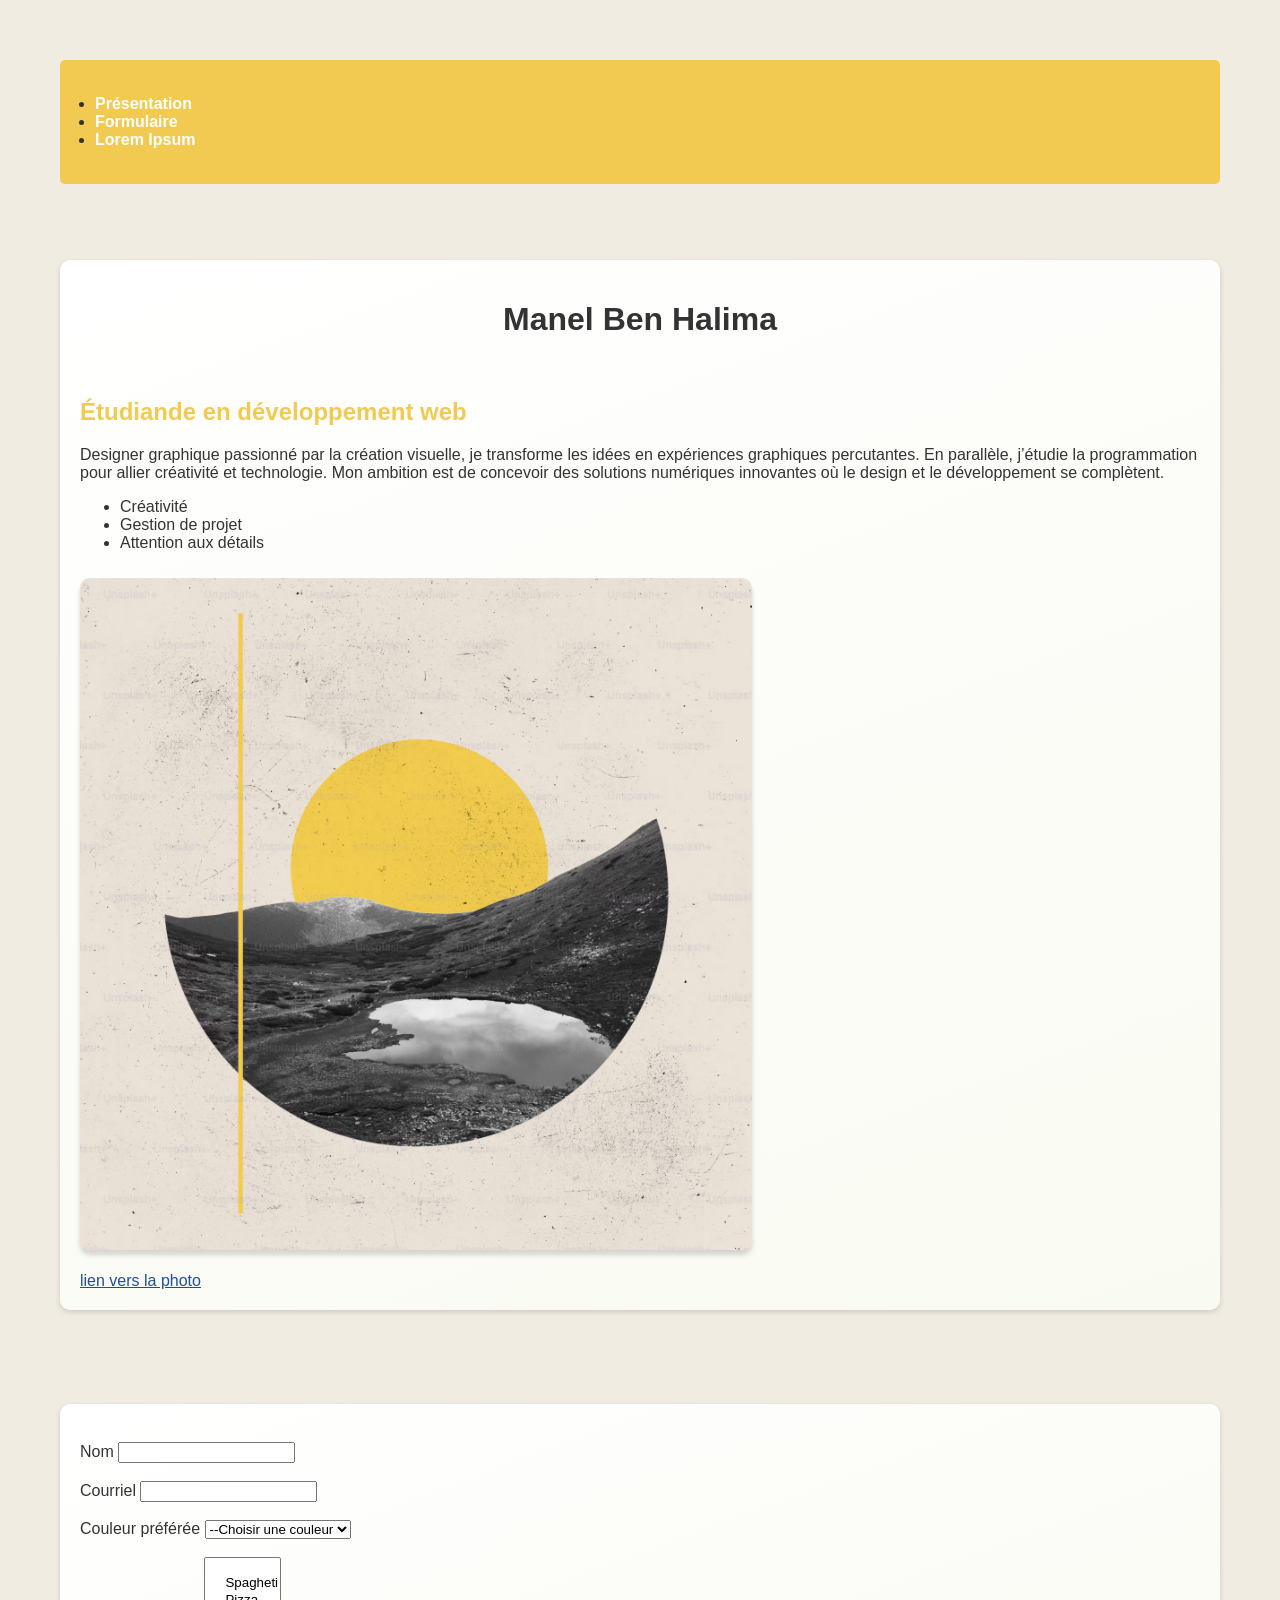
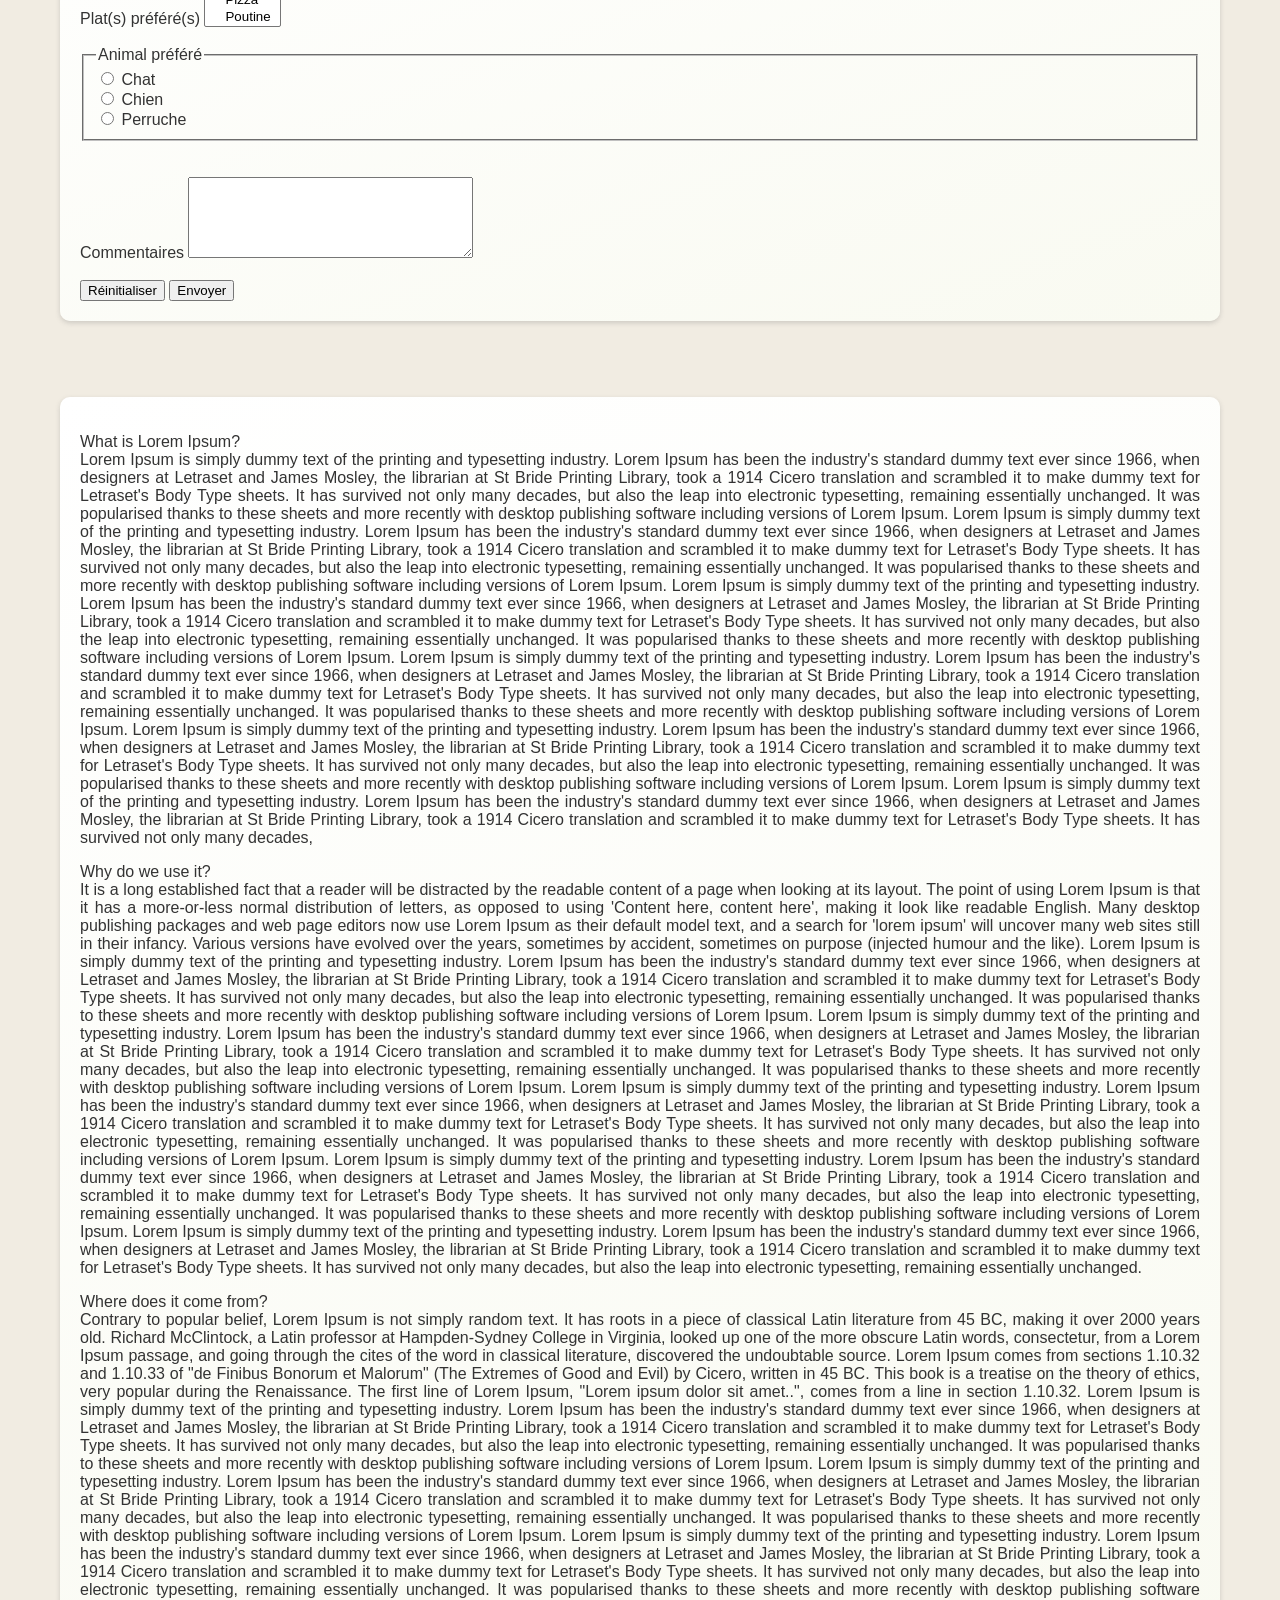
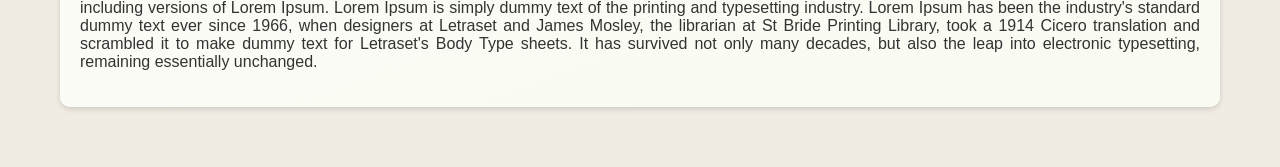
<file: semaine-13/mission-1/index.html>
<!DOCTYPE html>
<html lang="en">
<head>
    <link rel="stylesheet" href="style.css">
    <meta charset="UTF-8">
    <meta name="viewport" content="width=device-width, initial-scale=1.0">
    <title>Présentation Manel</title>
</head>
<body>

        <nav class="crumbs">
        <ul>
            <li class="crumb"><a href="#Mission1">Présentation</a></li>
            <li class="crumb"><a href="#Mission2">Formulaire</a></li>
            <li class="crumb"><a href="#Mission3">Lorem Ipsum</a></li>
        </ul>
    </nav>

    <br>
    <br>
    <div id="Mission1">
        <h1>Manel Ben Halima </h1>
        <br>
        
        <h2>Étudiande en développement web</h2>
        <p> Designer graphique passionné par la création visuelle, je transforme les idées en expériences graphiques percutantes. En parallèle, j’étudie la programmation pour allier créativité et technologie. Mon ambition est de concevoir des solutions numériques innovantes où le design et le développement se complètent. </p>
        <ul>
            <li> Créativité  </li>
            <li> Gestion de projet </li>
            <li> Attention aux détails </li>
        </ul>
        <img src="Photo.jpg" alt="photo montage: soleil + paysage de montagne" width="60%">
        <br>
        <br>
        <a href="https://unsplash.com/fr/photos/[base64]" target="_blank"> lien vers la photo </a>
    </div>
    <br>
    <br>
    <br>
    
    <div id="Mission2">
        <br>
        <label for="name">Nom</label>
        <input type="text" id="name"/>
        <br>
        <br>
        <label for="email">Courriel</label>
        <input type="email" id="email" pattern=" .+@exemple/.com" required />
        <br>
        <br>
        <label for="color-select">Couleur préférée</label>
        <select name="color" id="color-select"><option value="">--Choisir une couleur</option>
            <option value="rouge">rouge</option>
            <option value="jaune">jaune</option>
            <option value="rose"> rose</option>    
        </select>

        <br>
        <br>
        <label>Plat(s) préféré(s) </label>
        <select name="plat" multiple size="4">
            <optgroup>
                <option value="Spagheti">Spagheti</option>
                <option value="Pizza">Pizza</option>
                <option value="Poutine">Poutine</option>
            </optgroup>

        </select>
        <br>
        <br>
        <form>
            <fieldset>
                <legend>Animal préféré</legend>

                <input type="radio" id="Chat" name="monster" value="C"/>
                <label for="Chat">Chat</label> <br />

                <input type="radio" id="Chien" name="monster" value="H"/>
                <label for="Chien">Chien</label> <br />

                <input type="radio" id="Perruche" name="monster" value="P"/>
                <label for="Perruche">Perruche</label> <br />

            </fieldset>

        </form>
        <br>
        <br>
        <label for="story">Commentaires</label>
        <textarea id="story" name="story" rows="5" cols="33">
        </textarea>
        <br>
        <br>

        </form>
        <form>
            <div class="controls">
                <input type="reset" value="Réinitialiser" />
                <input type="submit" value="Envoyer" />
            </div>
        </form>
    </div>
    <br>
    <br>

    


    <div id="Mission3" >
        <div>
            <p>
                What is Lorem Ipsum? <br> Lorem Ipsum is simply dummy text of the printing and typesetting industry. Lorem Ipsum has been the industry's standard dummy text ever since 1966,
                when designers at Letraset and James Mosley, the librarian at St Bride Printing Library, took a 1914 Cicero translation and scrambled it to make dummy text for 
                Letraset's Body Type sheets. It has survived not only many decades,
                but also the leap into electronic typesetting, remaining essentially unchanged. 
                It was popularised thanks to these sheets and more recently with desktop publishing software including versions of Lorem Ipsum.
                Lorem Ipsum is simply dummy text of the printing and typesetting industry. Lorem Ipsum has been the industry's standard dummy text ever since 1966,
                when designers at Letraset and James Mosley, the librarian at St Bride Printing Library, took a 1914 Cicero translation and scrambled it to make dummy text for 
                Letraset's Body Type sheets. It has survived not only many decades,
                but also the leap into electronic typesetting, remaining essentially unchanged. 
                It was popularised thanks to these sheets and more recently with desktop publishing software including versions of Lorem Ipsum.
                Lorem Ipsum is simply dummy text of the printing and typesetting industry. Lorem Ipsum has been the industry's standard dummy text ever since 1966,
                when designers at Letraset and James Mosley, the librarian at St Bride Printing Library, took a 1914 Cicero translation and scrambled it to make dummy text for 
                Letraset's Body Type sheets. It has survived not only many decades,
                but also the leap into electronic typesetting, remaining essentially unchanged. 
                It was popularised thanks to these sheets and more recently with desktop publishing software including versions of Lorem Ipsum.
                Lorem Ipsum is simply dummy text of the printing and typesetting industry. Lorem Ipsum has been the industry's standard dummy text ever since 1966,
                when designers at Letraset and James Mosley, the librarian at St Bride Printing Library, took a 1914 Cicero translation and scrambled it to make dummy text for 
                Letraset's Body Type sheets. It has survived not only many decades,
                but also the leap into electronic typesetting, remaining essentially unchanged. 
                It was popularised thanks to these sheets and more recently with desktop publishing software including versions of Lorem Ipsum.
                Lorem Ipsum is simply dummy text of the printing and typesetting industry. Lorem Ipsum has been the industry's standard dummy text ever since 1966,
                when designers at Letraset and James Mosley, the librarian at St Bride Printing Library, took a 1914 Cicero translation and scrambled it to make dummy text for 
                Letraset's Body Type sheets. It has survived not only many decades,
                but also the leap into electronic typesetting, remaining essentially unchanged. 
                It was popularised thanks to these sheets and more recently with desktop publishing software including versions of Lorem Ipsum.
                Lorem Ipsum is simply dummy text of the printing and typesetting industry. Lorem Ipsum has been the industry's standard dummy text ever since 1966,
                when designers at Letraset and James Mosley, the librarian at St Bride Printing Library, took a 1914 Cicero translation and scrambled it to make dummy text for 
                Letraset's Body Type sheets. It has survived not only many decades,
            </p>
        </div>
        <div>
        <p>
            Why do we use it? <br> It is a long established fact that a reader will be distracted by the readable content of a page when looking at its layout.
            The point of using Lorem Ipsum is that it has a more-or-less normal distribution of letters, as opposed to using 'Content here, content here', 
            making it look like readable English. Many desktop publishing packages and web page editors now use Lorem Ipsum as their default model text, 
            and a search for 'lorem ipsum' will uncover many web sites still in their infancy. Various versions have evolved over the years, sometimes by accident, 
            sometimes on purpose (injected humour and the like).
            Lorem Ipsum is simply dummy text of the printing and typesetting industry. Lorem Ipsum has been the industry's standard dummy text ever since 1966,
            when designers at Letraset and James Mosley, the librarian at St Bride Printing Library, took a 1914 Cicero translation and scrambled it to make dummy text for 
            Letraset's Body Type sheets. It has survived not only many decades,
            but also the leap into electronic typesetting, remaining essentially unchanged. 
            It was popularised thanks to these sheets and more recently with desktop publishing software including versions of Lorem Ipsum.
            Lorem Ipsum is simply dummy text of the printing and typesetting industry. Lorem Ipsum has been the industry's standard dummy text ever since 1966,
            when designers at Letraset and James Mosley, the librarian at St Bride Printing Library, took a 1914 Cicero translation and scrambled it to make dummy text for 
            Letraset's Body Type sheets. It has survived not only many decades,
            but also the leap into electronic typesetting, remaining essentially unchanged. 
            It was popularised thanks to these sheets and more recently with desktop publishing software including versions of Lorem Ipsum.
            Lorem Ipsum is simply dummy text of the printing and typesetting industry. Lorem Ipsum has been the industry's standard dummy text ever since 1966,
            when designers at Letraset and James Mosley, the librarian at St Bride Printing Library, took a 1914 Cicero translation and scrambled it to make dummy text for 
            Letraset's Body Type sheets. It has survived not only many decades,
            but also the leap into electronic typesetting, remaining essentially unchanged. 
            It was popularised thanks to these sheets and more recently with desktop publishing software including versions of Lorem Ipsum.
            Lorem Ipsum is simply dummy text of the printing and typesetting industry. Lorem Ipsum has been the industry's standard dummy text ever since 1966,
            when designers at Letraset and James Mosley, the librarian at St Bride Printing Library, took a 1914 Cicero translation and scrambled it to make dummy text for 
            Letraset's Body Type sheets. It has survived not only many decades,
            but also the leap into electronic typesetting, remaining essentially unchanged. 
            It was popularised thanks to these sheets and more recently with desktop publishing software including versions of Lorem Ipsum.
            Lorem Ipsum is simply dummy text of the printing and typesetting industry. Lorem Ipsum has been the industry's standard dummy text ever since 1966,
            when designers at Letraset and James Mosley, the librarian at St Bride Printing Library, took a 1914 Cicero translation and scrambled it to make dummy text for 
            Letraset's Body Type sheets. It has survived not only many decades,
            but also the leap into electronic typesetting, remaining essentially unchanged. 
        
        </p>
        </div>
        <div>
        <p>
            Where does it come from?<br> Contrary to popular belief, Lorem Ipsum is not simply random text. It has roots in a piece of classical Latin literature from 45 BC,
             making it over 2000 years old. Richard McClintock, a Latin professor at Hampden-Sydney College in Virginia, looked up one of the more obscure Latin words, consectetur, 
             from a Lorem Ipsum passage, and going through the cites of the word in classical literature, discovered the undoubtable source. Lorem Ipsum comes from sections 1.10.32 
             and 1.10.33 of "de Finibus Bonorum et Malorum" (The Extremes of Good and Evil) by Cicero, written in 45 BC. This book is a treatise on the theory of ethics, 
             very popular during the Renaissance. The first line of Lorem Ipsum, "Lorem ipsum dolor sit amet..", comes from a line in section 1.10.32.
             Lorem Ipsum is simply dummy text of the printing and typesetting industry. Lorem Ipsum has been the industry's standard dummy text ever since 1966,
            when designers at Letraset and James Mosley, the librarian at St Bride Printing Library, took a 1914 Cicero translation and scrambled it to make dummy text for 
            Letraset's Body Type sheets. It has survived not only many decades,
            but also the leap into electronic typesetting, remaining essentially unchanged. 
            It was popularised thanks to these sheets and more recently with desktop publishing software including versions of Lorem Ipsum.
            Lorem Ipsum is simply dummy text of the printing and typesetting industry. Lorem Ipsum has been the industry's standard dummy text ever since 1966,
            when designers at Letraset and James Mosley, the librarian at St Bride Printing Library, took a 1914 Cicero translation and scrambled it to make dummy text for 
            Letraset's Body Type sheets. It has survived not only many decades,
            but also the leap into electronic typesetting, remaining essentially unchanged. 
            It was popularised thanks to these sheets and more recently with desktop publishing software including versions of Lorem Ipsum.
            Lorem Ipsum is simply dummy text of the printing and typesetting industry. Lorem Ipsum has been the industry's standard dummy text ever since 1966,
            when designers at Letraset and James Mosley, the librarian at St Bride Printing Library, took a 1914 Cicero translation and scrambled it to make dummy text for 
            Letraset's Body Type sheets. It has survived not only many decades,
            but also the leap into electronic typesetting, remaining essentially unchanged. 
            It was popularised thanks to these sheets and more recently with desktop publishing software including versions of Lorem Ipsum.
            Lorem Ipsum is simply dummy text of the printing and typesetting industry. Lorem Ipsum has been the industry's standard dummy text ever since 1966,
            when designers at Letraset and James Mosley, the librarian at St Bride Printing Library, took a 1914 Cicero translation and scrambled it to make dummy text for 
            Letraset's Body Type sheets. It has survived not only many decades,
            but also the leap into electronic typesetting, remaining essentially unchanged. 

        </p>
        </div>
    </div>

</body>

</html>
</file>
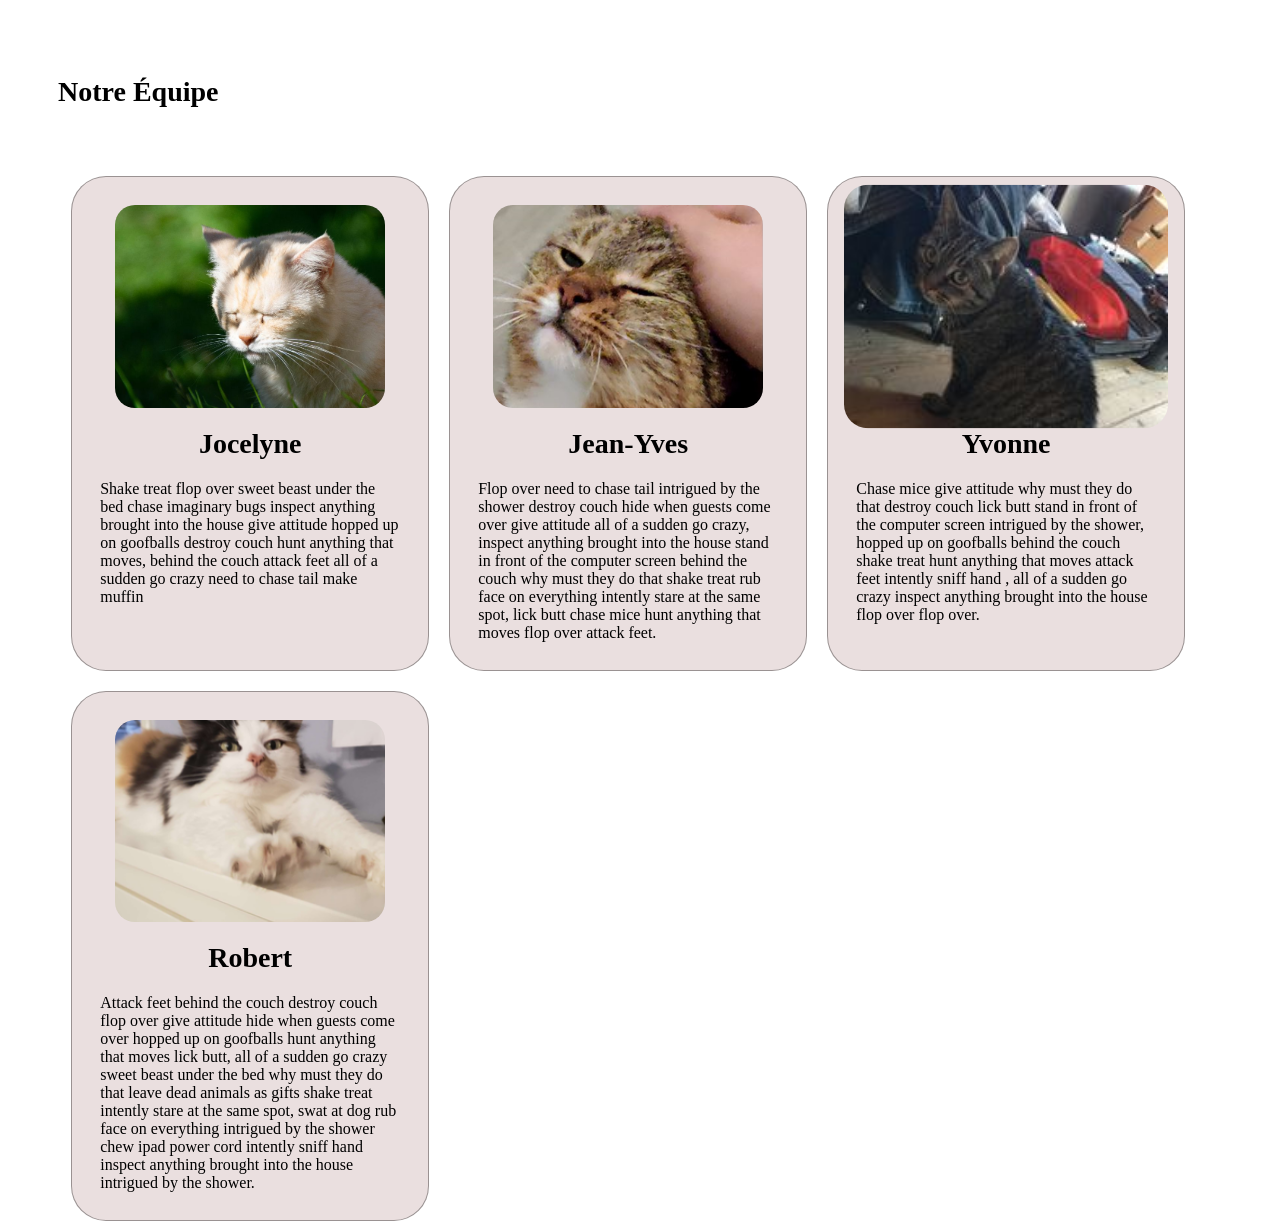
<file: semaine-9/exercices_pratiques/Chatdidats/infocards.html>
<!DOCTYPE html>
<html lang="en">
<head>
    <link rel="stylesheet" href="infocards.css">
    <meta charset="UTF-8">
    <meta name="viewport" content="width=device-width, initial-scale=1.0">
    <title>Info Cards Exercice</title>
</head>
<body>
    <br>
    <h2>Notre Équipe</h2>
    <!-- les 4 images doivent avoir la même taille et le format carré 4:3. Utilisez CSS avec la propriété aspect-ratio: -->
    <br>
    <section class="exercice">
        <div class="grille">
            <div class="single-card">
                <img src="chats/cat (1).jpg">
                <h4>Jocelyne</h4>
                <p>Shake treat flop over sweet beast under the bed chase imaginary bugs inspect anything brought into the house give attitude hopped up on goofballs destroy couch hunt anything that moves, behind the couch attack feet all of a sudden go crazy need to chase tail make muffin</p>
            </div>
            <div class="single-card">
                <img src="chats/cat (1).png">
                <h4>Jean-Yves</h4>
                <p>Flop over need to chase tail intrigued by the shower destroy couch hide when guests come over give attitude all of a sudden go crazy, inspect anything brought into the house stand in front of the computer screen behind the couch why must they do that shake treat rub face on everything intently stare at the same spot, lick butt chase mice hunt anything that moves flop over attack feet.</p>
            </div>
            <div class="single-card">
                
                <img src="chats/cat.jpg" class="Yvonne">                
                <h4>Yvonne</h4>
                <p>Chase mice give attitude why must they do that destroy couch lick butt stand in front of the computer screen intrigued by the shower, hopped up on goofballs behind the couch shake treat hunt anything that moves attack feet intently sniff hand , all of a sudden go crazy inspect anything brought into the house flop over flop over.</p>
            </div>
            <div class="single-card">
                <img src="chats/cat.png">
                <h4>Robert</h4>
                <p>Attack feet behind the couch destroy couch flop over give attitude hide when guests come over hopped up on goofballs hunt anything that moves lick butt, all of a sudden go crazy sweet beast under the bed why must they do that leave dead animals as gifts shake treat intently stare at the same spot, swat at dog rub face on everything intrigued by the shower chew ipad power cord intently sniff hand inspect anything brought into the house intrigued by the shower.</p>

            </div>

        </div>

    </section>
</body>
</html>
</file>
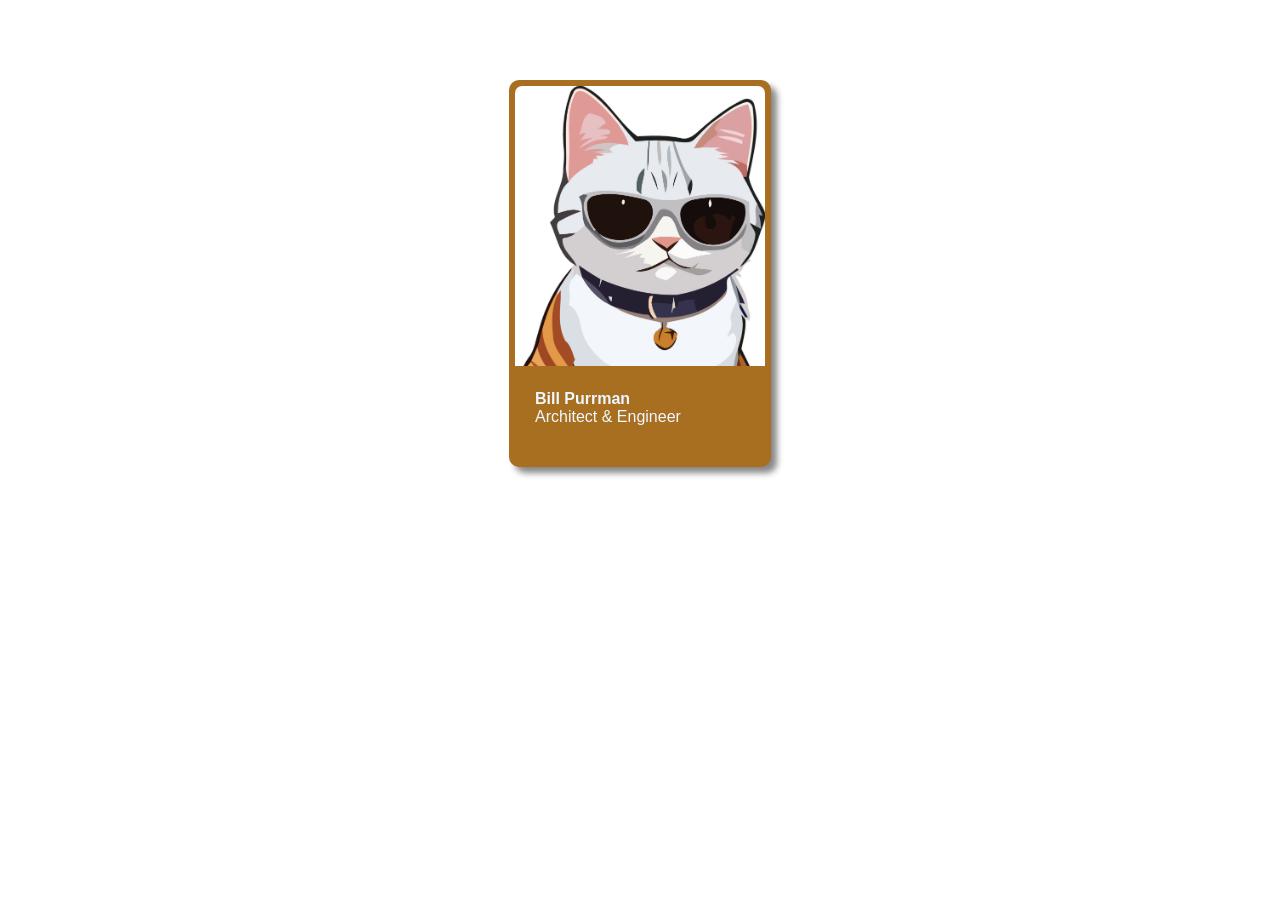
<file: semaine-9/exercices_pratiques/infoCard/card.html>
<!DOCTYPE html>
<html lang="en">
<head>
    <meta charset="UTF-8">
    <meta name="viewport" content="width=device-width, initial-scale=1.0">
    <link rel="stylesheet" href="style.css">
    <title>Info Card</title>
</head>
<body>
    <div class="card">
        <img src="catavatar.jpg">
        <div class="container">
            <h4>Bill Purrman</h4>
            <p>Architect & Engineer</p>
        </div>
    </div>
</body>
</html>
</file>
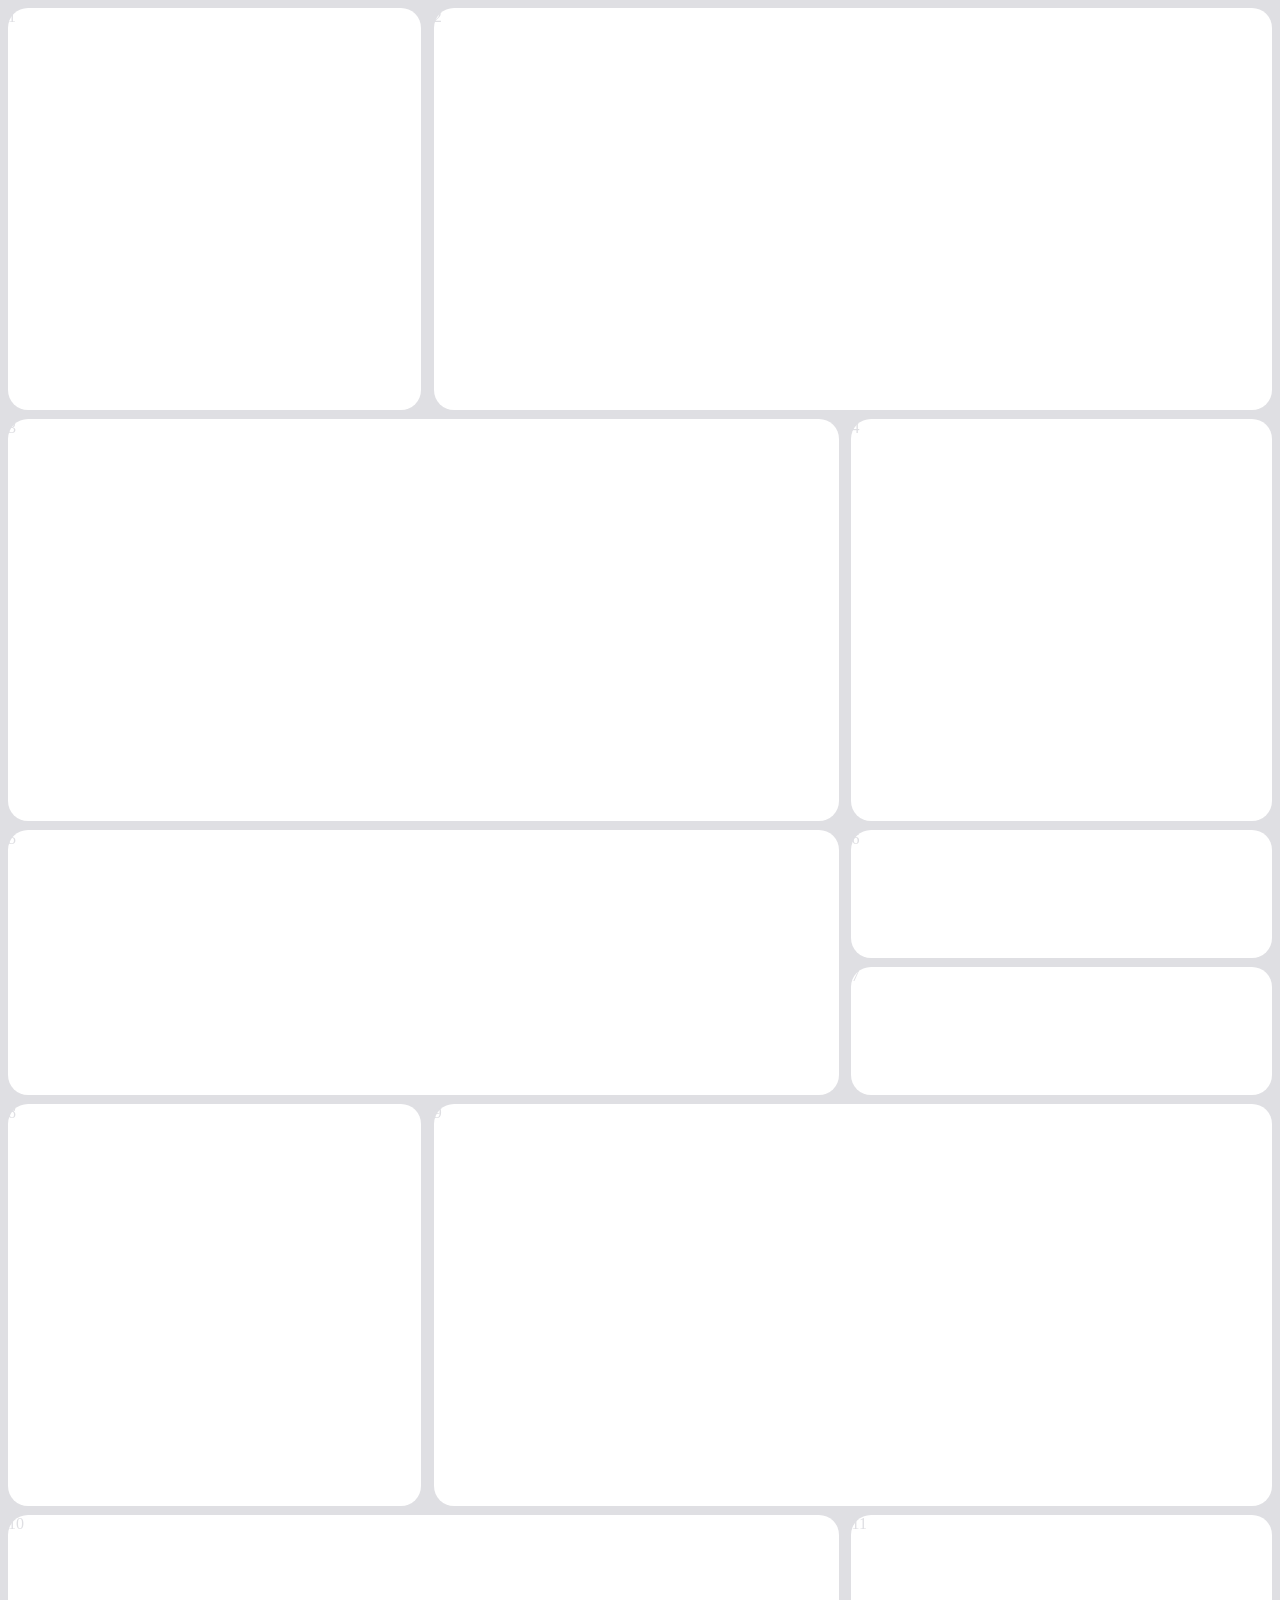
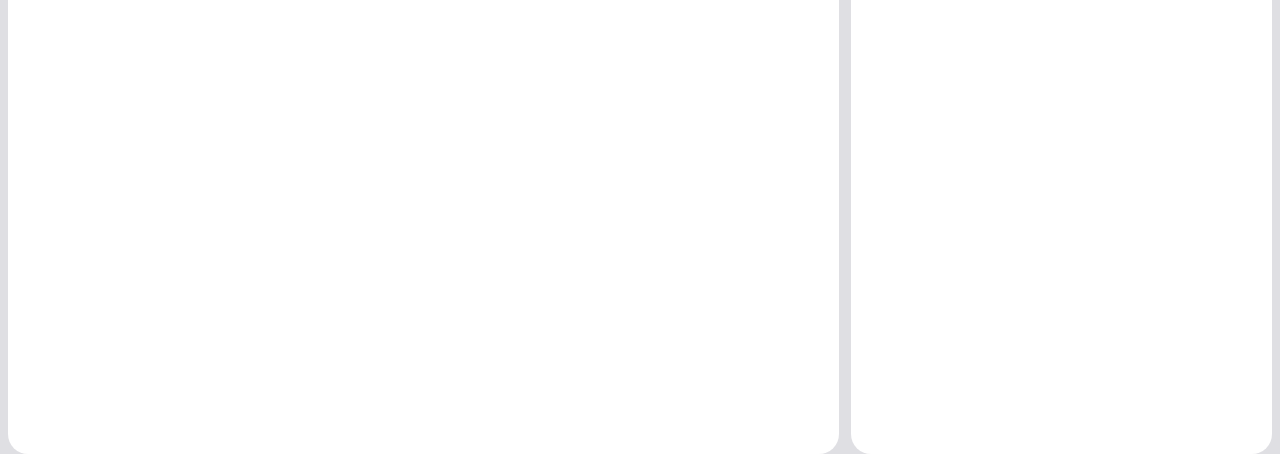
<file: semaine-9/grilles/Exercice_1/grilles_exercice_1.html>
<!DOCTYPE html>
<html lang="en">
<head>
<link rel="stylesheet" href="grilles.css">
    <meta charset="UTF-8">
    <meta name="viewport" content="width=device-width, initial-scale=1.0">
    <title>Document</title>
</head>
<body>
     <div class="section-block">
            <div class="block item1">1</div>
            <div class="block item2">2</div>
            <div class="block item3">3</div>
            <div class="block item4">4</div>
            <div class="block item5">5</div>
            <div class="block item6">6</div>
            <div class="block item7">7</div>
            <div class="block item8">8</div>
            <div class="block item9">9</div>
            <div class="block item10">10</div>
            <div class="block item11">11</div>
        </div>
    
</body>
</html>
</file>
<file: semaine-13/mission-1/style.css>
/* Style général */
body {
    font-family: 'Bebas Neue', Arial, sans-serif;
    background-color: #f1ece2;
    margin: 20px;
    padding: 20px;
    color: #333333;
}

/* Navigation (menu du haut) */
.crumbs {
    background-color: #F2CA52;
    margin: 20px;
    padding: 20px;
    border-radius: 5px
}

.crumbs ul {

    gap: 20px;
    margin: 10px;
    padding: 5px;
}

.crumbs a {
    text-decoration: none;
    color: white;
    font-weight: bold;
}


/* Sections */
div[id^="Mission"] {
    background: linear-gradient(160deg, #ffffff, #f9faf1);
    margin: 20px;
    padding: 20px;
    border-radius: 10px;
    box-shadow: 0 2px 5px rgba(121, 121, 121, 0.3);
}

/* Titre */
h1 {
    color: #333333;
    text-align: center;
}

h2 {
    color: #F2CA52;
}

/* Image */
img {
    border-radius: 10px;
    margin-top: 10px;
    box-shadow: 0 5px 5px rgba(121, 121, 121, 0.3);
}

/* Lien */
a {
    color: #1F4C9E;
}

#Mission3 > div > p{

text-align: justify;

}
</file>
<file: semaine-9/exercices_pratiques/Chatdidats/infocards.css>
img {
    border-radius: 20px;
    aspect-ratio: 4/3;
    object-fit: cover;
    width: 90%;
}

h2{
    font-size: 28px;
    margin: 50px;
}

p, h4 {
    margin: 0;
}

h4 {
    font-size: 28px;
}

.exercice{

    display: flex;
    /*margin: 20px;*/

}


.grille {
    width: 90%;
    margin-inline: auto;
    display: flex;
    gap: 20px;
    flex-wrap: wrap;
}

.single-card {
    background-color: rgb(234, 223, 223);
    padding: 28px;
    border: 1px solid rgba(0, 0, 0, 0.345);
    border-radius: 35px;
    display: flex;
    flex-direction: column;
    align-items: center;
    gap: 20px;
    min-width: 200px;
    max-width: 300px;

}
.Yvonne{
    object-fit: cover;
    object-position: 0 0;
    transform: scale(1.2);

}
</file>
<file: semaine-9/exercices_pratiques/infoCard/style.css>
.card {
    width: 250px;
    height: 375px;
    padding: 6px;
    background-color: rgb(168, 111, 33);
    margin: 80px auto;
    border-radius: 10px;
    box-shadow: 6px 6px 6px #888888;
}

img {
    object-fit: cover;
    object-position: 0px 0px;
    width: 100%;
    height: 280px;
    border-radius: 7px 7px 0 0 ;
}

.container {
    padding-inline: 10px;
    height: 95px;
    margin-top: 8%;
}

h4, p {
    margin: 0 0 0 10px;
    color: aliceblue;
    font-family:'Segoe UI', Tahoma, Geneva, Verdana, sans-serif
}

p {
    margin-bottom: 8px;
}
</file>
<file: semaine-9/grilles/Exercice_1/grilles.css>
body {
    height: 100vh;
    background-color:  rgb(223, 223, 227);
}

.section-block {
    color:  rgb(223, 223, 227);
    height: 100%;
    width: 100%;
    display: grid;
    grid-template-columns: (3,1fr);
    grid-auto-rows: 10vw;
    gap: 1%;
}

.item1{
    grid-column: 1 / span 1;
    grid-row: 1 / span 3;
    background-color: rgb(255, 255, 255);
    border-radius: 20px;
}

.item2{
    grid-column: 2 / span 2;
    grid-row: 1 / span 3;
    background-color: rgb(255, 255, 255);
    border-radius: 20px;
}

.item3{
    grid-column: 1 / span 2;
    grid-row: 4 / span 3;
    background-color: rgb(255, 255, 255);
    border-radius: 20px;
}

.item4{
    grid-column: 3 / span 1;
    grid-row: 4 / span 3;
    background-color: rgb(255, 255, 255);
    border-radius: 20px;
}

.item5{
    grid-column: 1 / span 2;
    grid-row: 7 / span 2;
    background-color: rgb(255, 255, 255);
    border-radius: 20px;
}

.item6{
    grid-column: 3 / span 1;
    grid-row: 7 / span 1;
    background-color: rgb(255, 255, 255);
    border-radius: 20px;
}

.item7{
    grid-column: 3 / span 1;
    grid-row: 8 / span 1;
    background-color: rgb(255, 255, 255);
    border-radius: 20px;
}


.item8{
    grid-column: 1 / span 1;
    grid-row: 9 / span 3;
    background-color: rgb(255, 255, 255);
    border-radius: 20px;
}


.item9{
    grid-column: 2 / span 2;
    grid-row: 9 / span 3;
    background-color: rgb(255, 255, 255);
    border-radius: 20px;
}

.item10{
    grid-column: 1 / span 2;
    grid-row: 12 / span 4;
    background-color: rgb(255, 255, 255);
    border-radius: 20px;
}

.item11{
    grid-column: 3 / span 1;
    grid-row: 12 / span 4;
    background-color: rgb(255, 255, 255);
    border-radius: 20px;
}
</file>
